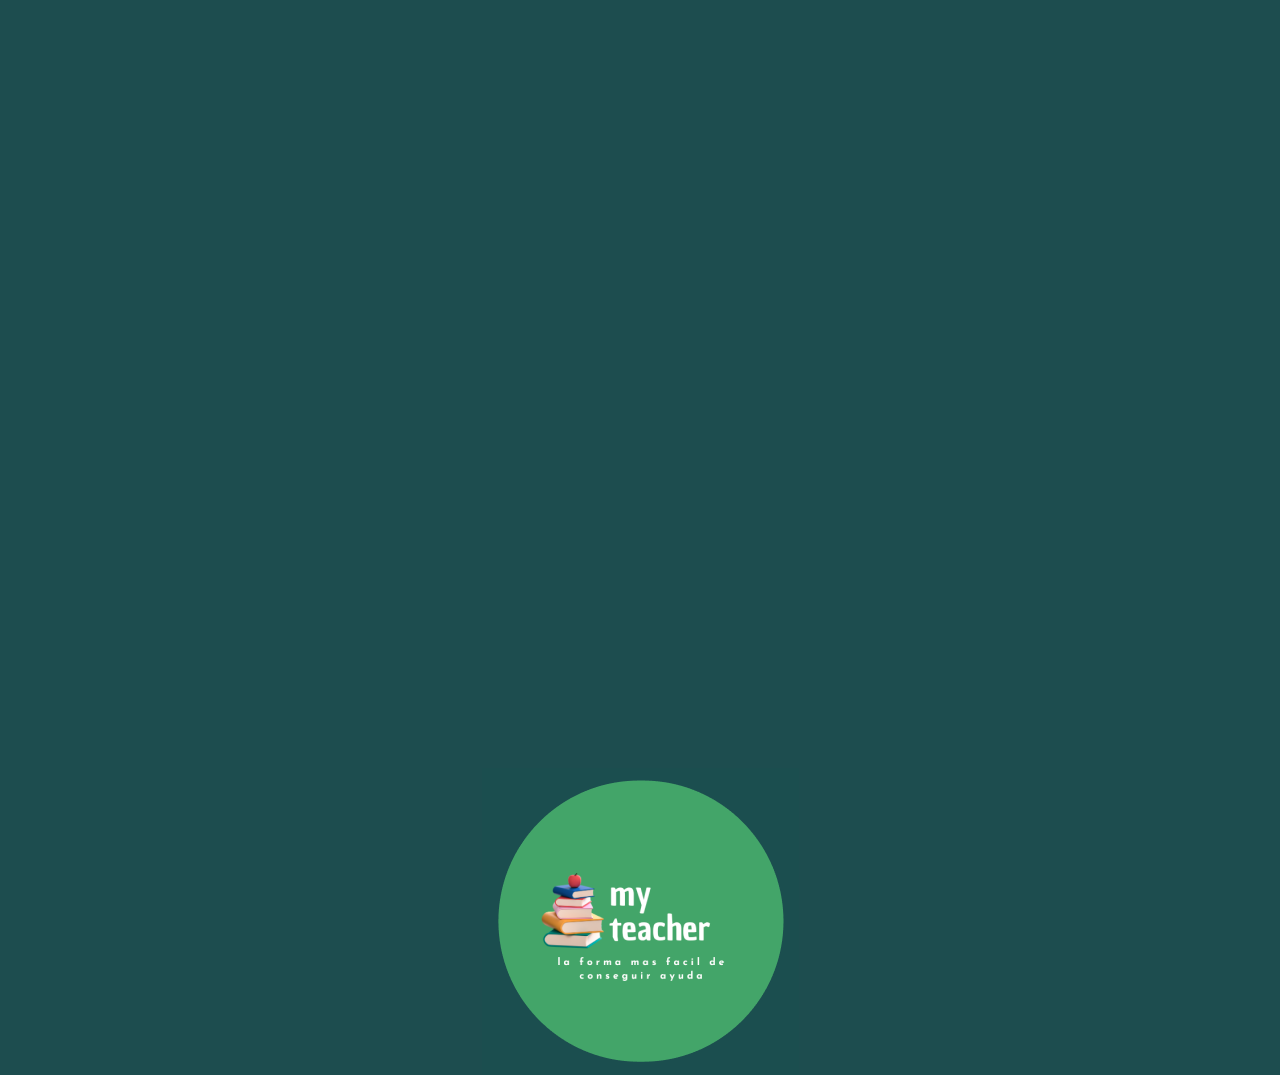
<file: www/vistas/index.html>
<!DOCTYPE html>
<html lang="en">
<head>
    <meta charset="UTF-8">
    <meta name="viewport" content="width=device-width, initial-scale=1.0">
    <link rel="stylesheet" href="./css/style.css">
    <link rel="shortcut icon" href="../img/icono.png" type="image/x-icon">
    <title>MyTeacher</title>
    <script>
        setTimeout(function(){
            window.location.href = "./login.html";
        },3000)
    </script>
</head>
<body>
    <div class="logo">
        <img class="icono" src="../img/icono.png" alt="icono">  
    </div>
    
</body>
</html>
</file>
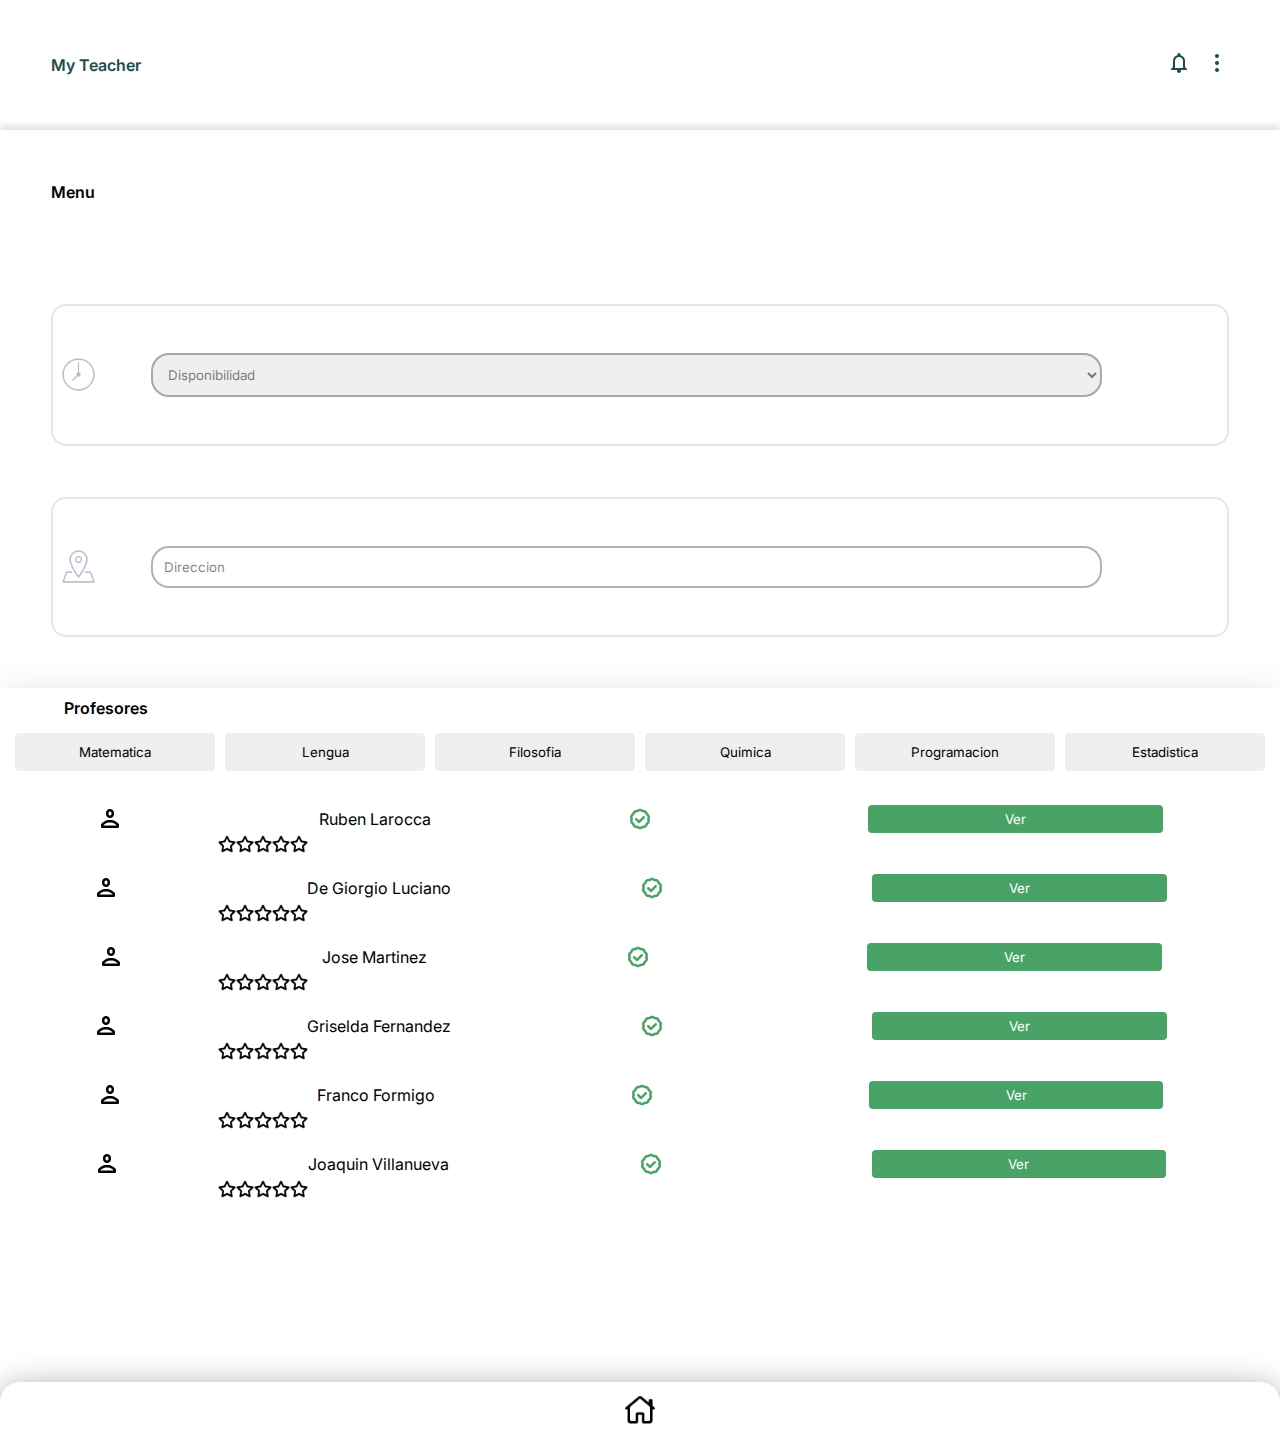
<file: www/vistas/buscarProfesor.html>
<!DOCTYPE html>
<html lang="en">
<head>
    <meta charset="UTF-8">
    <meta name="viewport" content="width=device-width, initial-scale=1.0">
    <link rel="shortcut icon" href="../img/icono.png" type="image/x-icon">
    <link rel="preconnect" href="https://fonts.googleapis.com">
    <link rel="preconnect" href="https://fonts.gstatic.com" crossorigin>
    <link href="https://fonts.googleapis.com/css2?family=Inter:ital,opsz,wght@0,14..32,100..900;1,14..32,100..900&display=swap" rel="stylesheet">
    <link rel="stylesheet" href="./css/buscarProfesor.css">
    <title>Buscar Profesor</title>
</head>
<body>
    <nav class="nav-menu">
        <div>
            <p>My Teacher</p>
        </div>
        <div>
            <button><img src="../img/notificacion.png" alt="notificaciones" class="icono-notificacion"></button>
            <button><img src="../img/botonH.png" alt="botonH"></button>
        </div>
    </nav>

    <div class="menu-buscarProfesor">
        <p>Menu</p>
        <div class="disponibilidad">
            <div>
                <img src="../img/horario.png" alt="horario">
                <select name="disponibilidad" id="disonibilidad">
                    <option value="" disabled selected>Disponibilidad</option>
                    <option value="6:00">6:00</option>
                    <option value="7:00">7:00</option>
                    <option value="8:00">8:00</option>
                    <option value="9:00">9:00</option>
                    <option value="10:00">10:00</option>
                    <option value="11:00">11:00</option>
                    <option value="12:00">12:00</option>
                    <option value="13:00">13:00</option>
                    <option value="14:00">14:00</option>
                    <option value="15:00">15:00</option>
                    <option value="16:00">16:00</option>
                    <option value="17:00">17:00</option>
                    <option value="18:00">18:00</option>
                    <option value="19:00">19:00</option>
                    <option value="20:00">20:00</option>
                </select>
            </div>
        </div>
        <div class="disponibilidad">
            <div>
                <img src="../img/direccion.png" alt="direccion">
                <input type="text" value="Direccion" id="direccion">
            </div>  
        </div>
    </div>

    <div class="profesores-menu1">
        <p class="profesores">Profesores</p>
        <div class="btnsFiltrados">
            <button>Matematica</button>
            <button>Lengua</button>
            <button>Filosofia</button>
            <button>Quimica</button>
            <button>Programacion</button>
            <button>Estadistica</button>
        </div>
        <div> 
            <div class="design-profesor2">
                <div class="profesor-design">
                    <img src="../img/persona.png" alt="persona">
                    <p>Ruben Larocca</p>
                    <img src="../img/check-profesor.png" alt="check-profesor">
                    <button class="btnVerProfesor">Ver</button>
                </div>
                <div class="estrella-valoracion">
                    <img src="../img/estrella-enNegro.png" alt="estrella-valoracion">  
                    <img src="../img/estrella-enNegro.png" alt="estrella-valoracion">  
                    <img src="../img/estrella-enNegro.png" alt="estrella-valoracion">  
                    <img src="../img/estrella-enNegro.png" alt="estrella-valoracion">  
                    <img src="../img/estrella-enNegro.png" alt="estrella-valoracion">  
                </div>
            </div>

            <div class="design-profesor2">
                <div class="profesor-design">
                    <img src="../img/persona.png" alt="persona">
                    <p>De Giorgio Luciano</p>
                    <img src="../img/check-profesor.png" alt="check-profesor">
                    <button class="btnVerProfesor">Ver</button>
                </div>
                <div class="estrella-valoracion">
                    <img src="../img/estrella-enNegro.png" alt="estrella-valoracion">  
                    <img src="../img/estrella-enNegro.png" alt="estrella-valoracion">  
                    <img src="../img/estrella-enNegro.png" alt="estrella-valoracion">  
                    <img src="../img/estrella-enNegro.png" alt="estrella-valoracion">  
                    <img src="../img/estrella-enNegro.png" alt="estrella-valoracion">  
                </div>
            </div>

            <div class="design-profesor2"> 
                <div class="profesor-design">
                    <img src="../img/persona.png" alt="persona">
                    <p>Jose Martinez</p>
                    <img src="../img/check-profesor.png" alt="check-profesor">
                    <button class="btnVerProfesor">Ver</button>
                </div>
                <div class="estrella-valoracion">
                    <img src="../img/estrella-enNegro.png" alt="estrella-valoracion">  
                    <img src="../img/estrella-enNegro.png" alt="estrella-valoracion">  
                    <img src="../img/estrella-enNegro.png" alt="estrella-valoracion">  
                    <img src="../img/estrella-enNegro.png" alt="estrella-valoracion">  
                    <img src="../img/estrella-enNegro.png" alt="estrella-valoracion">  
                </div>
            </div>

            <div class="design-profesor2">
                <div class="profesor-design">
                    <img src="../img/persona.png" alt="persona">
                    <p>Griselda Fernandez</p>
                    <img src="../img/check-profesor.png" alt="check-profesor">
                    <button class="btnVerProfesor">Ver</button>
                </div>
                <div class="estrella-valoracion">
                    <img src="../img/estrella-enNegro.png" alt="estrella-valoracion">  
                    <img src="../img/estrella-enNegro.png" alt="estrella-valoracion">  
                    <img src="../img/estrella-enNegro.png" alt="estrella-valoracion">  
                    <img src="../img/estrella-enNegro.png" alt="estrella-valoracion">  
                    <img src="../img/estrella-enNegro.png" alt="estrella-valoracion">  
                </div>
            </div>

            <div class="design-profesor2">
                <div class="profesor-design">
                    <img src="../img/persona.png" alt="persona">
                    <p>Franco Formigo</p>
                    <img src="../img/check-profesor.png" alt="check-profesor">
                    <button class="btnVerProfesor">Ver</button>
                </div>
                <div class="estrella-valoracion">
                    <img src="../img/estrella-enNegro.png" alt="estrella-valoracion">  
                    <img src="../img/estrella-enNegro.png" alt="estrella-valoracion">  
                    <img src="../img/estrella-enNegro.png" alt="estrella-valoracion">  
                    <img src="../img/estrella-enNegro.png" alt="estrella-valoracion">  
                    <img src="../img/estrella-enNegro.png" alt="estrella-valoracion">  
                </div>
            </div>

            <div class="design-profesor2">
                <div class="profesor-design">
                    <img src="../img/persona.png" alt="persona">
                    <p>Joaquin Villanueva</p>
                    <img src="../img/check-profesor.png" alt="check-profesor">
                    <button class="btnVerProfesor">Ver</button>
                </div>
                <div class="estrella-valoracion">
                    <img src="../img/estrella-enNegro.png" alt="estrella-valoracion">  
                    <img src="../img/estrella-enNegro.png" alt="estrella-valoracion">  
                    <img src="../img/estrella-enNegro.png" alt="estrella-valoracion">  
                    <img src="../img/estrella-enNegro.png" alt="estrella-valoracion">  
                    <img src="../img/estrella-enNegro.png" alt="estrella-valoracion">  
                </div>
            </div>
        </div>
    </div>

    <footer class="footer">
        <div class="footer-design">
            <a href="./menu.html"><img src="../img/home.png" alt="home"></a>
        </div>
    </footer>
</body>
</html>
</file>
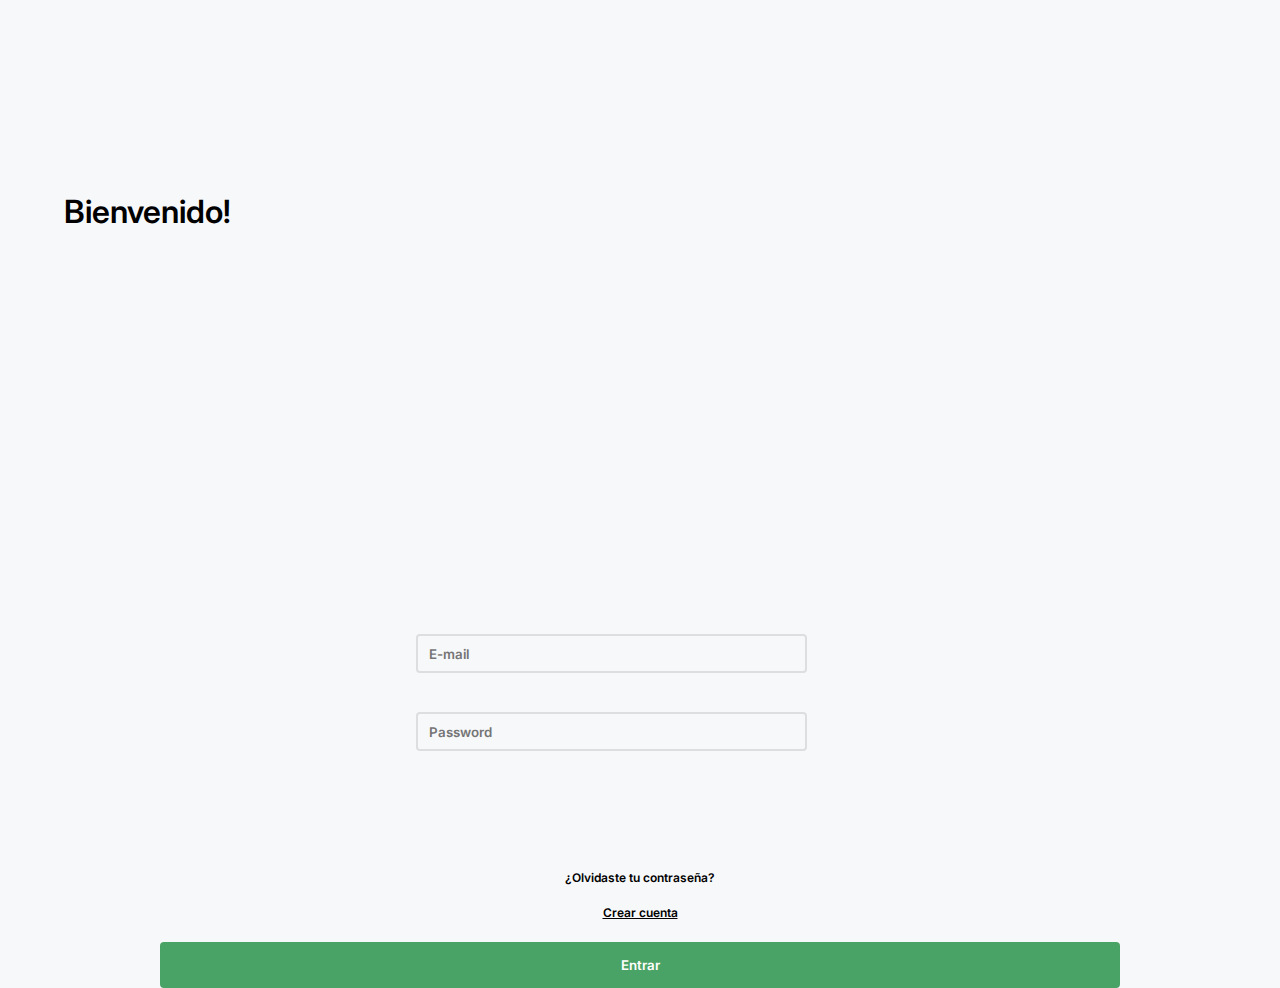
<file: www/vistas/login.html>
<!DOCTYPE html>
<html lang="en"> 
<head>
    <meta charset="UTF-8">
    <meta name="viewport" content="width=device-width, initial-scale=1.0">
    <link rel="stylesheet" href="./css/login.css">
    <link rel="shortcut icon" href="../img/icono.png" type="image/x-icon">
    <link rel="preconnect" href="https://fonts.googleapis.com">
    <link rel="preconnect" href="https://fonts.gstatic.com" crossorigin>
    <link href="https://fonts.googleapis.com/css2?family=Inter:ital,opsz,wght@0,14..32,100..900;1,14..32,100..900&display=swap" rel="stylesheet">

    <title>MyTeacher</title>
</head>
<body>
    <h1 class="login_h1">Bienvenido!</h1>
    <div class="inputs_login">
        <form action="">
            <input type="email" name="email" id="email" placeholder="E-mail">
            <input type="password" name="password" id="password" placeholder="Password">
        </form>
        
    </div>
    <div class="button_crearCuenta">
        <p>¿Olvidaste tu contraseña?</p>
        <a href="./registro.html"><p>Crear cuenta</p> </a>
        <button class="entrar_login" id="login">Entrar</button>
    </div>


    
    <script src="../controladores/login.js"></script>
</body>
</html>
</file>
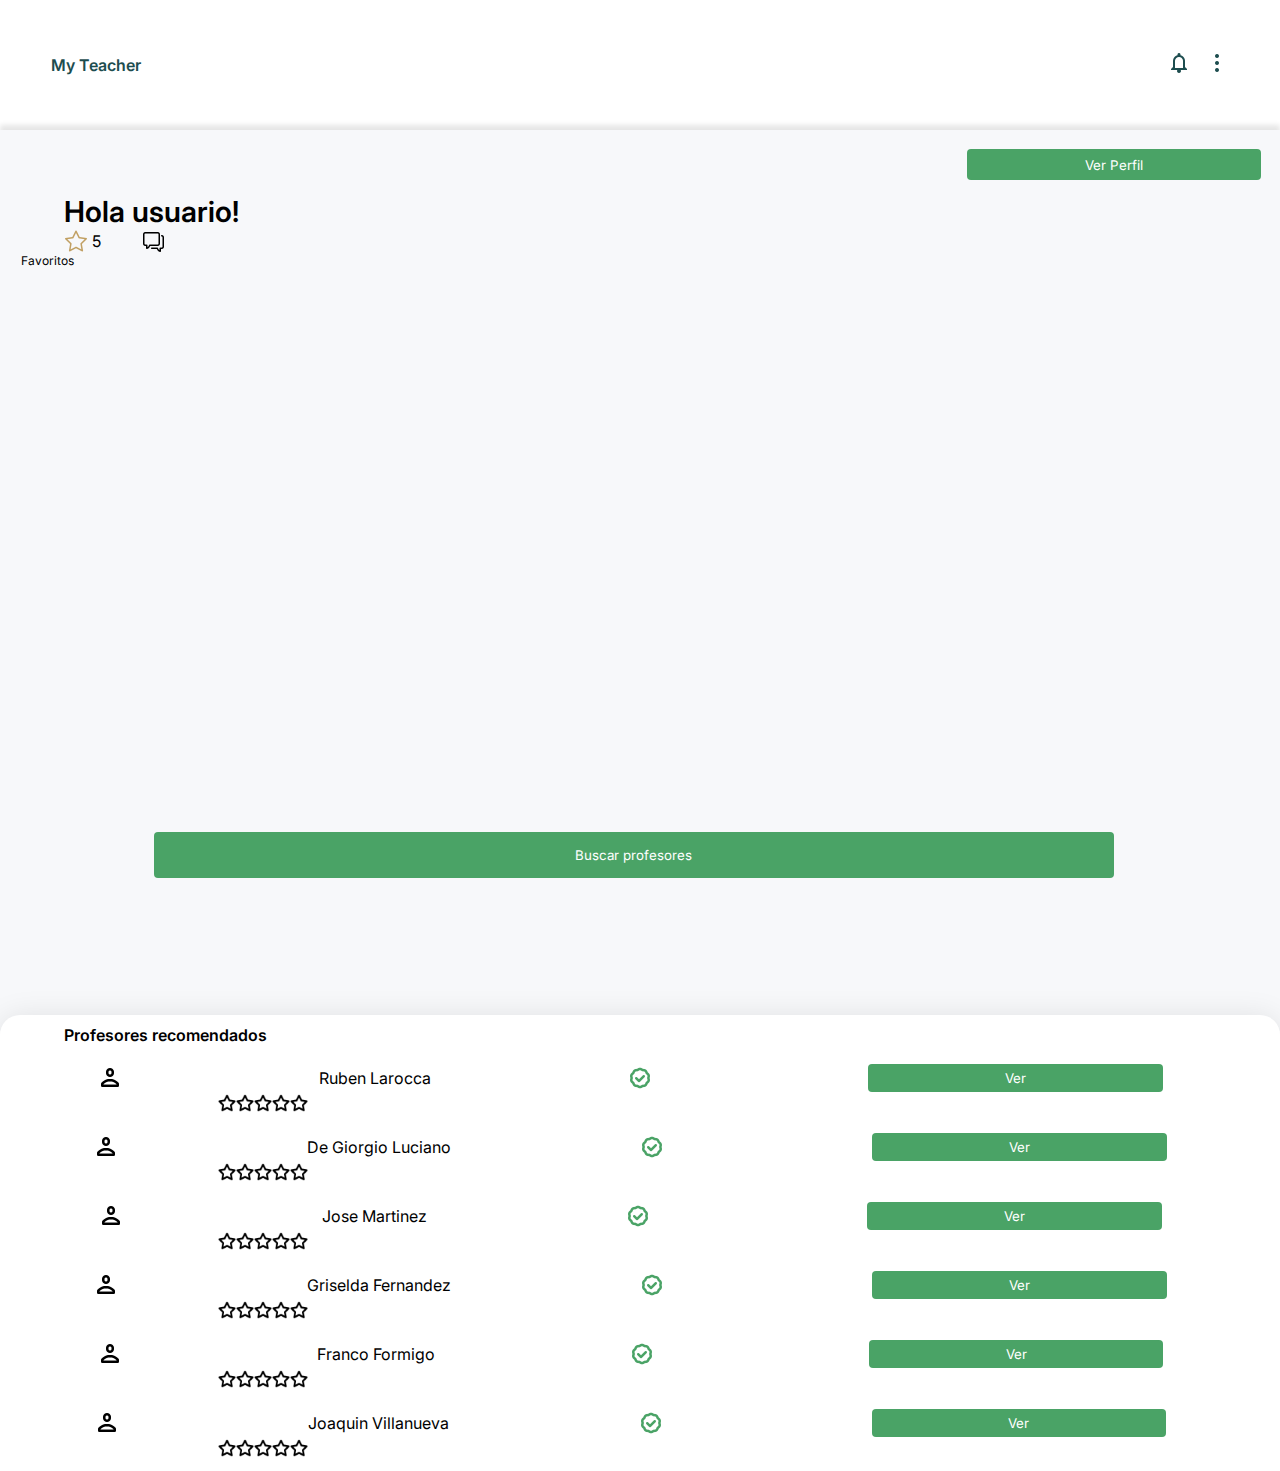
<file: www/vistas/menu.html>
<!DOCTYPE html>
<html lang="en">
<head>
    <meta charset="UTF-8">
    <meta name="viewport" content="width=device-width, initial-scale=1.0">
    <link rel="shortcut icon" href="../img/icono.png" type="image/x-icon">
    <link rel="preconnect" href="https://fonts.googleapis.com">
    <link rel="preconnect" href="https://fonts.gstatic.com" crossorigin>
    <link href="https://fonts.googleapis.com/css2?family=Inter:ital,opsz,wght@0,14..32,100..900;1,14..32,100..900&display=swap" rel="stylesheet">
    <link rel="stylesheet" href="./css/menu.css">
    <title>Menu</title>
</head>
<body>
    <nav class="nav-menu">
        <div>
            <p>My Teacher</p>
        </div>
        <div>
            <button><img src="../img/notificacion.png" alt="notificaciones" class="icono-notificacion"></button>
            <button><img src="../img/botonH.png" alt="botonH"></button>
        </div>
    </nav>
    
        <div class="menu-usuario">
            <div class="h1-verPerfil">
                <h1 class="h1-menu">Hola usuario!</h1>
                <button class="btnVerPerfil">Ver Perfil</button>
            </div>
            <div class="menu-usuario2">
                <img src="../img/estrella.png" alt="estrella">
                <p>5</p>
                <img src="../img/mensajes.png" alt="mensajes">
            </div>
            <p class="favoritos-size">Favoritos</p>
            <a href="./buscarProfesor.html"><button class="btnBuscarProfesores">Buscar profesores</button></a>
            
        </div>

    <div class="profesores-menu1">
        <p class="profesores-recomendados">Profesores recomendados</p>
        <div> 
            <div class="design-profesor2">
                <div class="profesor-design">
                    <img src="../img/persona.png" alt="persona">
                    <p>Ruben Larocca</p>
                    <img src="../img/check-profesor.png" alt="check-profesor">
                    <button class="btnVerProfesor">Ver</button>
                </div>
                <div class="estrella-valoracion">
                    <img src="../img/estrella-enNegro.png" alt="estrella-valoracion">  
                    <img src="../img/estrella-enNegro.png" alt="estrella-valoracion">  
                    <img src="../img/estrella-enNegro.png" alt="estrella-valoracion">  
                    <img src="../img/estrella-enNegro.png" alt="estrella-valoracion">  
                    <img src="../img/estrella-enNegro.png" alt="estrella-valoracion">  
                </div>
            </div>

            <div class="design-profesor2">
                <div class="profesor-design">
                    <img src="../img/persona.png" alt="persona">
                    <p>De Giorgio Luciano</p>
                    <img src="../img/check-profesor.png" alt="check-profesor">
                    <button class="btnVerProfesor">Ver</button>
                </div>
                <div class="estrella-valoracion">
                    <img src="../img/estrella-enNegro.png" alt="estrella-valoracion">  
                    <img src="../img/estrella-enNegro.png" alt="estrella-valoracion">  
                    <img src="../img/estrella-enNegro.png" alt="estrella-valoracion">  
                    <img src="../img/estrella-enNegro.png" alt="estrella-valoracion">  
                    <img src="../img/estrella-enNegro.png" alt="estrella-valoracion">  
                </div>
            </div>

            <div class="design-profesor2"> 
                <div class="profesor-design">
                    <img src="../img/persona.png" alt="persona">
                    <p>Jose Martinez</p>
                    <img src="../img/check-profesor.png" alt="check-profesor">
                    <button class="btnVerProfesor">Ver</button>
                </div>
                <div class="estrella-valoracion">
                    <img src="../img/estrella-enNegro.png" alt="estrella-valoracion">  
                    <img src="../img/estrella-enNegro.png" alt="estrella-valoracion">  
                    <img src="../img/estrella-enNegro.png" alt="estrella-valoracion">  
                    <img src="../img/estrella-enNegro.png" alt="estrella-valoracion">  
                    <img src="../img/estrella-enNegro.png" alt="estrella-valoracion">  
                </div>
            </div>

            <div class="design-profesor2">
                <div class="profesor-design">
                    <img src="../img/persona.png" alt="persona">
                    <p>Griselda Fernandez</p>
                    <img src="../img/check-profesor.png" alt="check-profesor">
                    <button class="btnVerProfesor">Ver</button>
                </div>
                <div class="estrella-valoracion">
                    <img src="../img/estrella-enNegro.png" alt="estrella-valoracion">  
                    <img src="../img/estrella-enNegro.png" alt="estrella-valoracion">  
                    <img src="../img/estrella-enNegro.png" alt="estrella-valoracion">  
                    <img src="../img/estrella-enNegro.png" alt="estrella-valoracion">  
                    <img src="../img/estrella-enNegro.png" alt="estrella-valoracion">  
                </div>
            </div>

            <div class="design-profesor2">
                <div class="profesor-design">
                    <img src="../img/persona.png" alt="persona">
                    <p>Franco Formigo</p>
                    <img src="../img/check-profesor.png" alt="check-profesor">
                    <button class="btnVerProfesor">Ver</button>
                </div>
                <div class="estrella-valoracion">
                    <img src="../img/estrella-enNegro.png" alt="estrella-valoracion">  
                    <img src="../img/estrella-enNegro.png" alt="estrella-valoracion">  
                    <img src="../img/estrella-enNegro.png" alt="estrella-valoracion">  
                    <img src="../img/estrella-enNegro.png" alt="estrella-valoracion">  
                    <img src="../img/estrella-enNegro.png" alt="estrella-valoracion">  
                </div>
            </div>

            <div class="design-profesor2">
                <div class="profesor-design">
                    <img src="../img/persona.png" alt="persona">
                    <p>Joaquin Villanueva</p>
                    <img src="../img/check-profesor.png" alt="check-profesor">
                    <button class="btnVerProfesor">Ver</button>
                </div>
                <div class="estrella-valoracion">
                    <img src="../img/estrella-enNegro.png" alt="estrella-valoracion">  
                    <img src="../img/estrella-enNegro.png" alt="estrella-valoracion">  
                    <img src="../img/estrella-enNegro.png" alt="estrella-valoracion">  
                    <img src="../img/estrella-enNegro.png" alt="estrella-valoracion">  
                    <img src="../img/estrella-enNegro.png" alt="estrella-valoracion">  
                </div>
            </div>
        </div>
    </div>
    
    
    
</body>
</html>
</file>
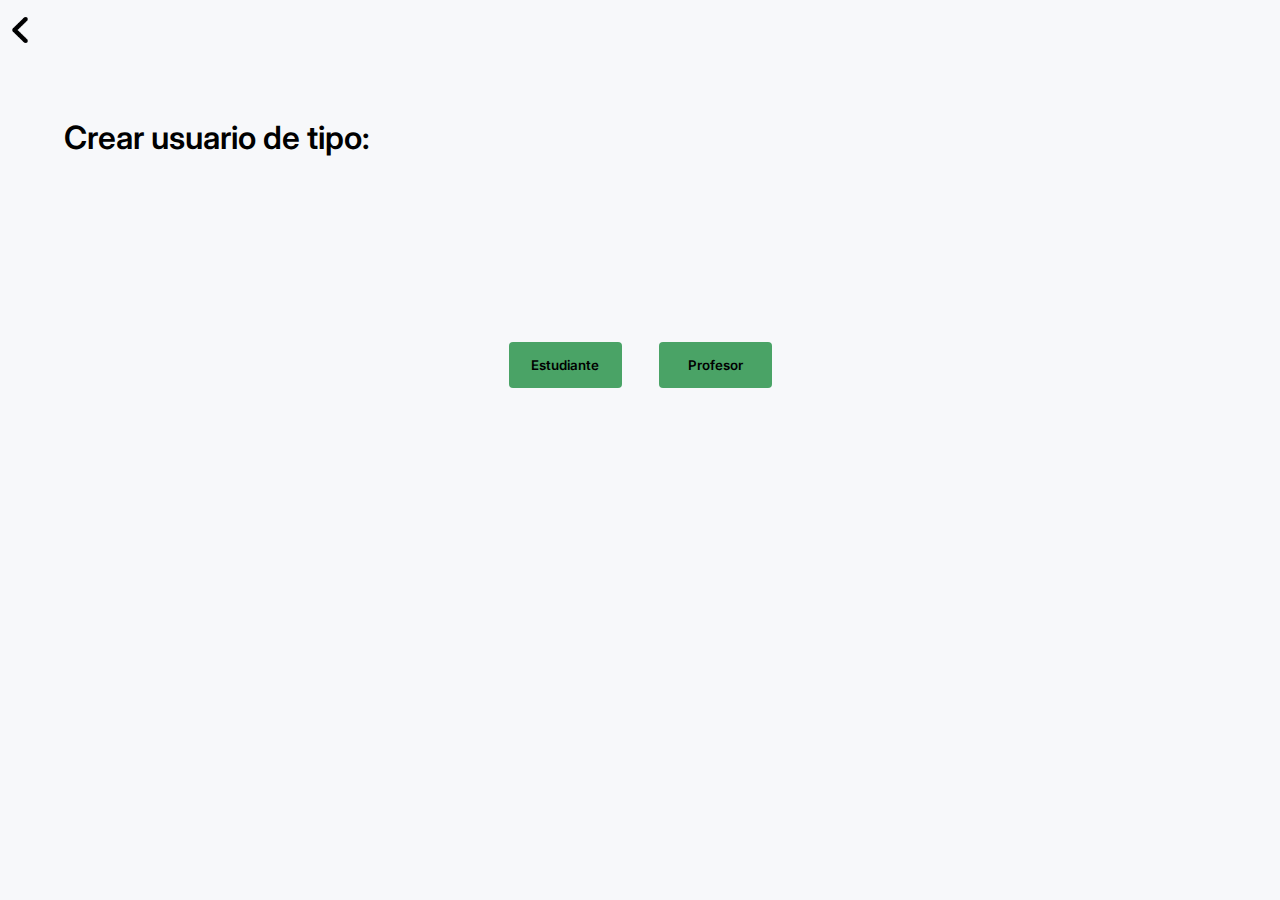
<file: www/vistas/registro.html>
<!DOCTYPE html>
<html lang="en">
<head>
    <meta charset="UTF-8">
    <meta name="viewport" content="width=device-width, initial-scale=1.0">
    <link rel="shortcut icon" href="../img/icono.png" type="image/x-icon">
    <link rel="preconnect" href="https://fonts.googleapis.com">
    <link rel="preconnect" href="https://fonts.gstatic.com" crossorigin>
    <link href="https://fonts.googleapis.com/css2?family=Inter:ital,opsz,wght@0,14..32,100..900;1,14..32,100..900&display=swap" rel="stylesheet">
    <link rel="stylesheet" href="./css/registro.css">
    <title>Registro</title>
</head>
<body>
    <a href="./login.html"><img  class="atras" src="../img/atras.png" alt="atras"></a>
    <h1 class="login_h1">Crear usuario de tipo:</h1>

        <div class="btnUsuarios">
            <a href="./registroEstudiante.html" id="btnRegistro"><button value="estudiante" id="estudiante">Estudiante</button></a>
            <a href="./registroProfesor.html" id="btnRegistro"><button value="profesor" id="profesor">Profesor</button></a>
        </div>
</body>
</html>
</file>
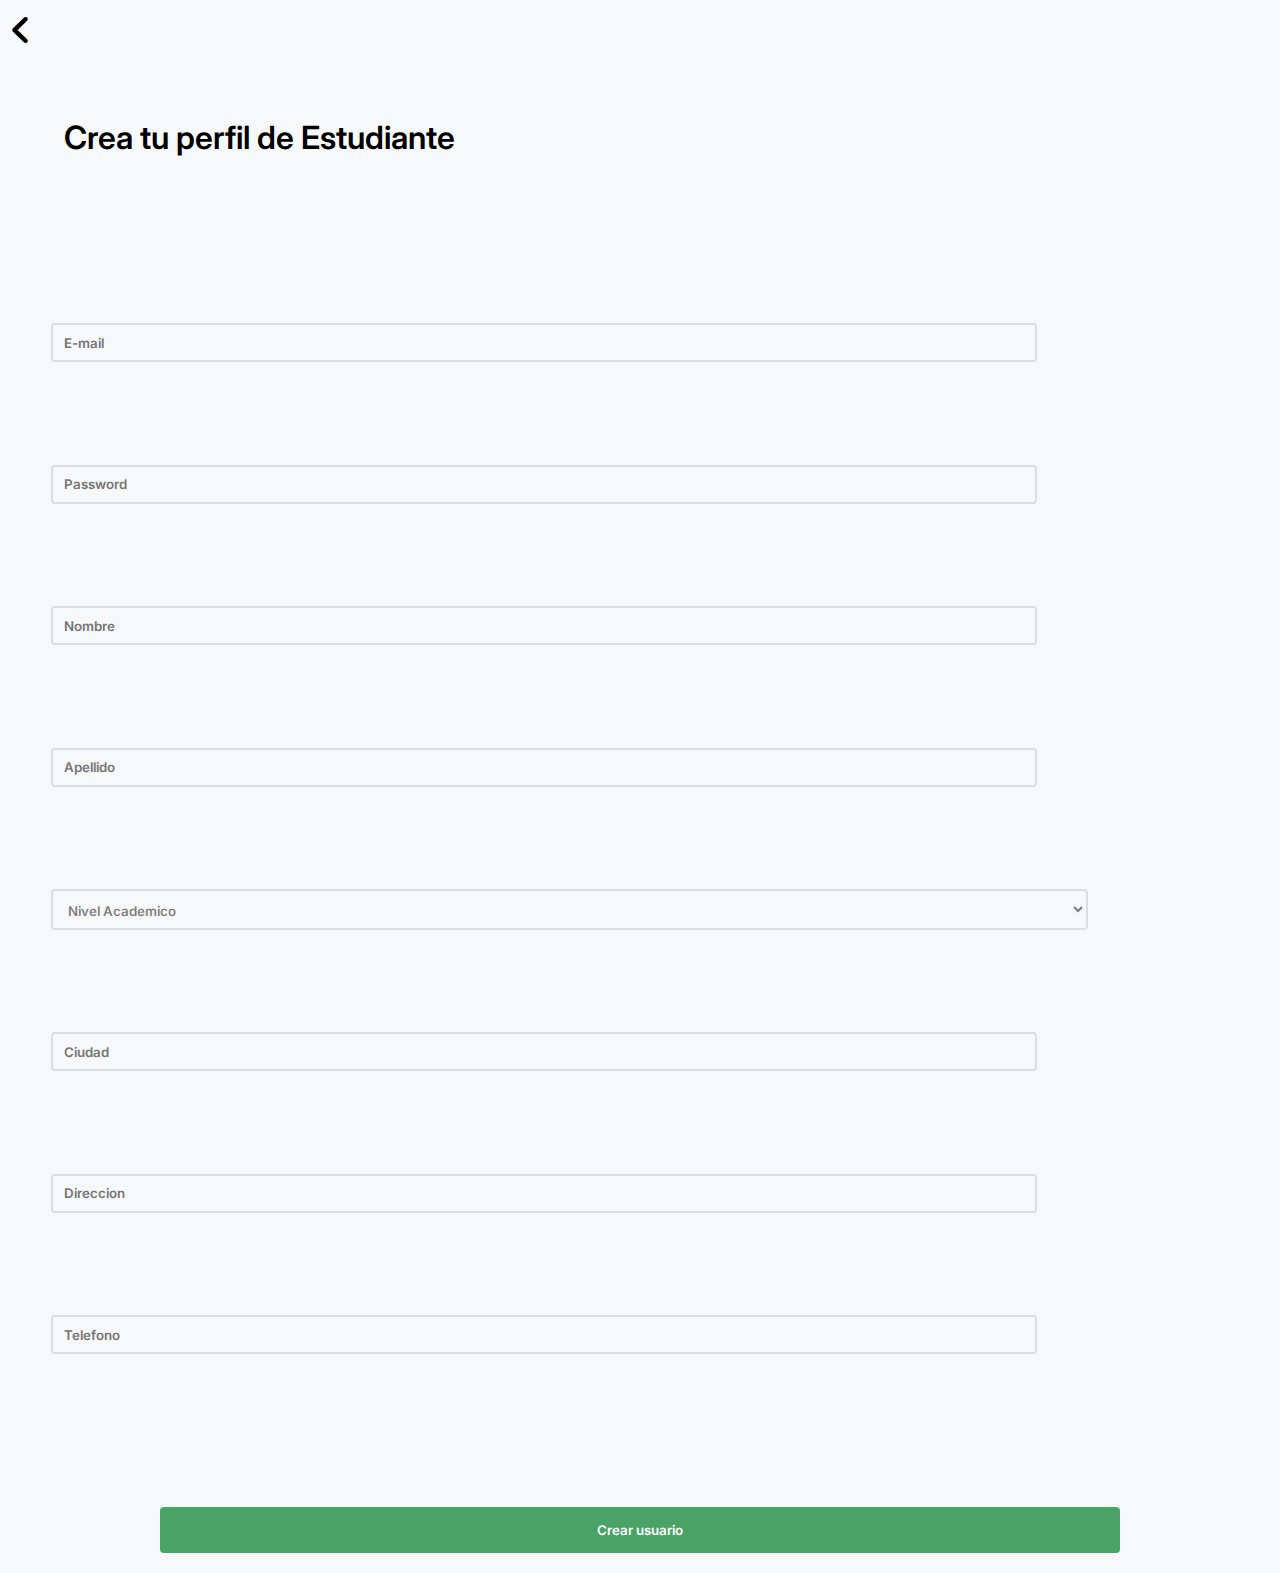
<file: www/vistas/registroEstudiante.html>
<!DOCTYPE html>
<html lang="en">
<head>
    <meta charset="UTF-8">
    <meta name="viewport" content="width=device-width, initial-scale=1.0">
    <link rel="shortcut icon" href="../img/icono.png" type="image/x-icon">
    <link rel="preconnect" href="https://fonts.googleapis.com">
    <link rel="preconnect" href="https://fonts.gstatic.com" crossorigin>
    <link href="https://fonts.googleapis.com/css2?family=Inter:ital,opsz,wght@0,14..32,100..900;1,14..32,100..900&display=swap" rel="stylesheet">
    <link rel="stylesheet" href="./css/registro.css">
    <title>Registro Estudiante</title>
</head>
<body>
    <a href="./registro.html"><img  class="atras" src="../img/atras.png" alt="atras"></a>
    <h1 class="login_h1">Crea tu perfil de Estudiante</h1>
    <div class="inputs_login">
        <form action="">
            <label>
                <input type="email" name="email" id="email" placeholder="E-mail">
            </label>
            <br>
            <label>
                <input type="password" name="password" id="password" placeholder="Password">
            </label>
            <br>
            <label>
                <input type="text" name="nombre" id="nombre" placeholder="Nombre">
            </label>
            <br>
           <label>
                <input type="text" name="apellido" id="apellido" placeholder="Apellido">
           </label>
            <br>
            <label for="nivelEducativo">
                <select name="niveles" id="niveles">
                    <option value="" disabled selected>Nivel Academico</option>
                    <option value="secundario">Secundario</option>
                    <option value="terciario">Terciario</option>
                    <option value="universitario">Universitario</option>
                </select>
            </label>
            <br>
            <label for="">
                <input type="text" name="ciudad" id="ciudad" placeholder="Ciudad">
            </label>
            <br>
            <label for="">
                <input type="text" name="direccion" id="direccion" placeholder="Direccion">
            </label>
            <br>
            <label>
                <input type="tel" name="telefono" id="telefono" placeholder="Telefono">
            </label>
            <br>
            
            <div class="btnCrearCuenta">
                <button type="submit" value="enviar" class="crear_cuenta">Crear usuario</button>
            </div>
            
        </form>
    </div>
</body>
</html>
</file>
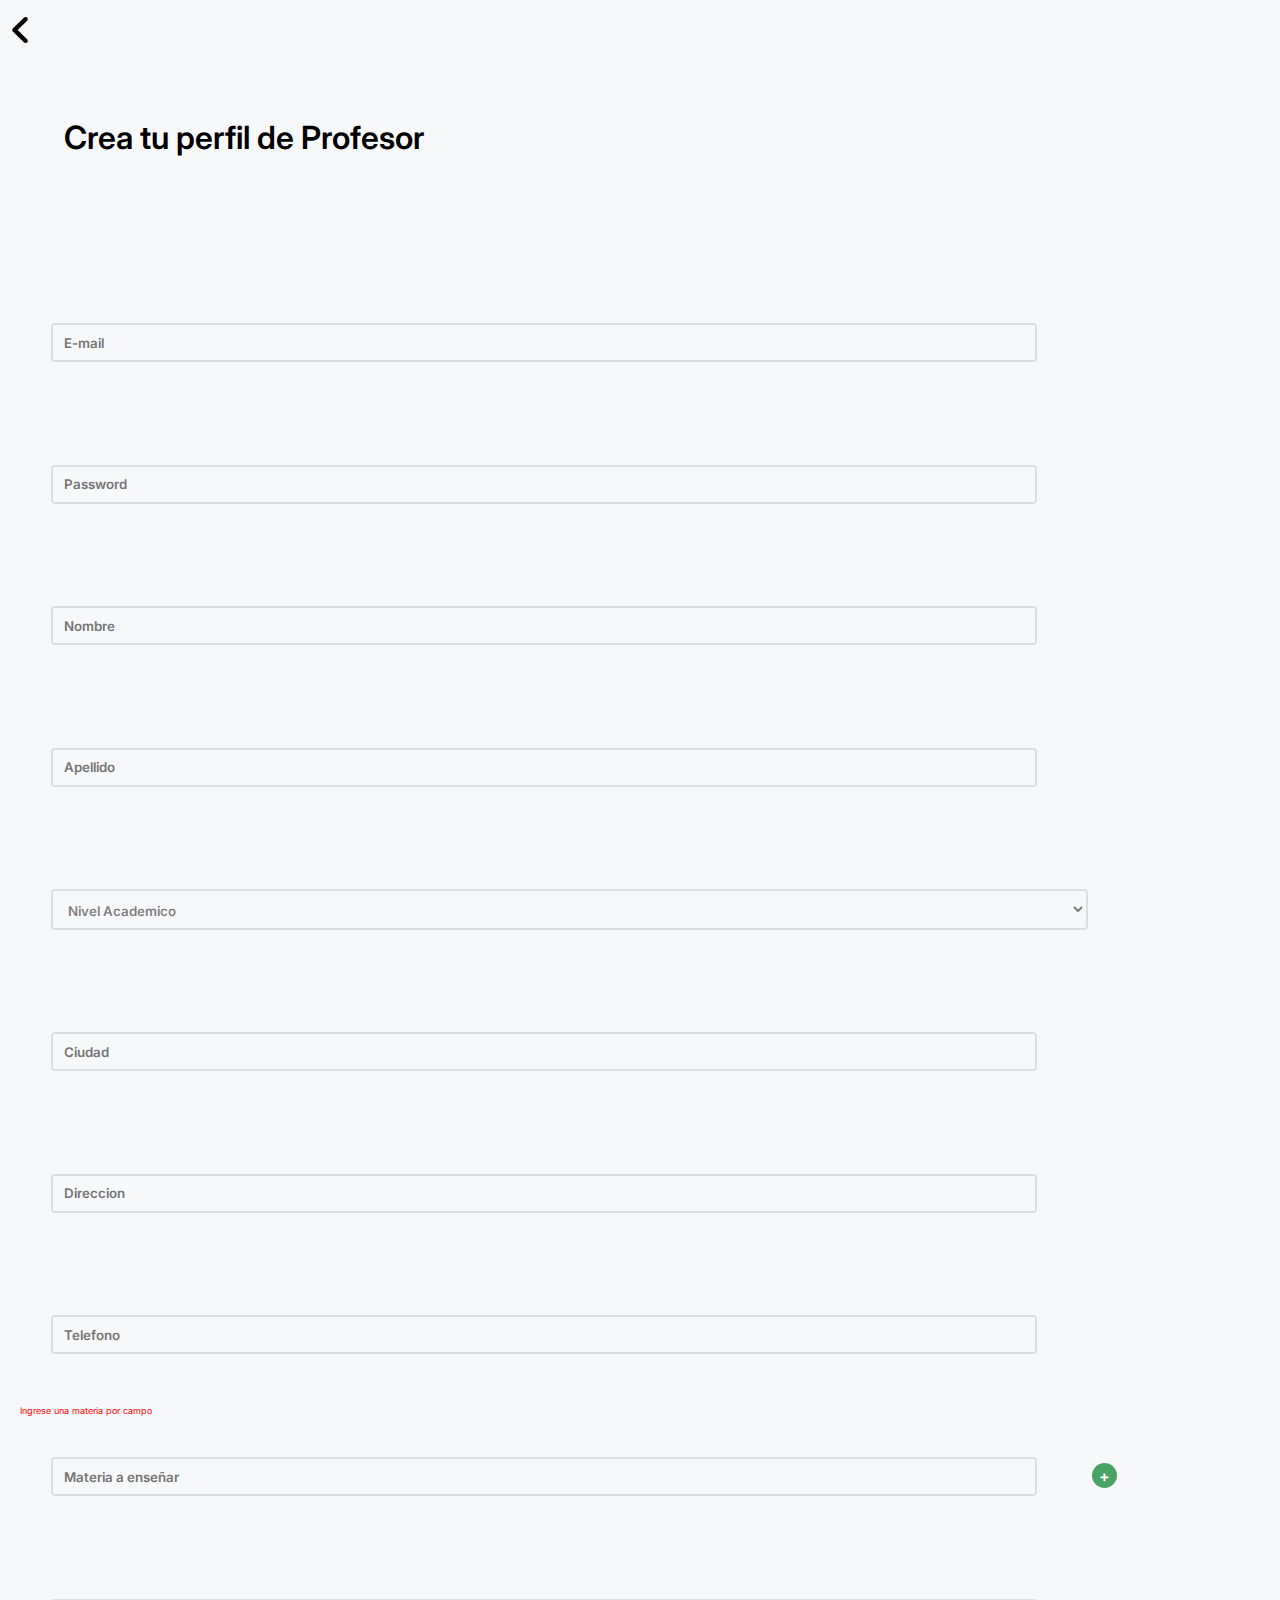
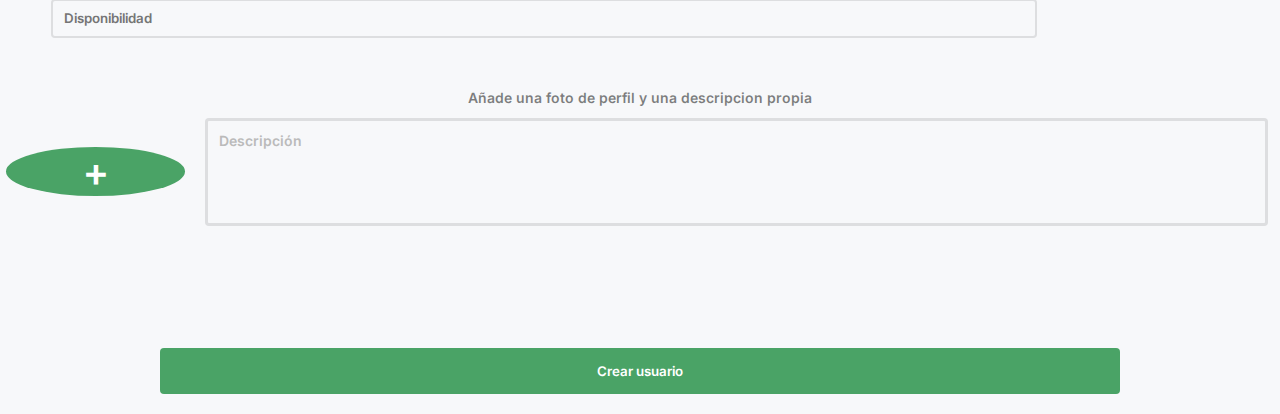
<file: www/vistas/registroProfesor.html>
<!DOCTYPE html>
<html lang="en">
<head>
    <meta charset="UTF-8">
    <meta name="viewport" content="width=device-width, initial-scale=1.0">
    <link rel="shortcut icon" href="../img/icono.png" type="image/x-icon">
    <link rel="preconnect" href="https://fonts.googleapis.com">
    <link rel="preconnect" href="https://fonts.gstatic.com" crossorigin>
    <link href="https://fonts.googleapis.com/css2?family=Inter:ital,opsz,wght@0,14..32,100..900;1,14..32,100..900&display=swap" rel="stylesheet">
    <link rel="stylesheet" href="./css/registro.css">
    <title>Registro Profesor</title>
</head>
<body>
    <a href="./registro.html"><img  class="atras" src="../img/atras.png" alt="atras"></a>
    <h1 class="login_h1">Crea tu perfil de Profesor</h1>
    <div class="inputs_login">
        <form action="" id="form-register">
            <label>
                <input type="email" name="email" id="email" placeholder="E-mail">
            </label>
            <br>
            <label>
                <input type="password" name="password" id="password" placeholder="Password">
            </label>
            <br>
            <label>
                <input type="text" name="nombre" id="nombre" placeholder="Nombre">
            </label>
            <br>
           <label>
                <input type="text" name="apellido" id="apellido" placeholder="Apellido">
           </label>
            <br>
            <label for="nivelEducativo">
                <select name="niveles" id="niveles">
                    <option value="" disabled selected>Nivel Academico</option>
                    <option value="secundario">Secundario</option>
                    <option value="terciario">Terciario</option>
                    <option value="universitario">Universitario</option>
                </select>
            </label>
            <br>
            <label>
                <input type="text" name="ciudad" id="ciudad" placeholder="Ciudad">
            </label>
            <br>
            <label>
                <input type="text" name="direccion" id="direccion" placeholder="Direccion">
            </label>
            <br>
            <label>
                <input type="tel" name="telefono" id="telefono" placeholder="Telefono">
            </label>
            <br>
            <label id="registro_de_materias">
                <p id="textos_forms">Ingrese una materia por campo</p>
                <input type="text" name="materias[]" id="materias" placeholder="Materia a enseñar">
            </label>
            <button id="agregar_materia">+</button>
            <br>
            <label>
                <input type="text" name="disponibilidad" id="disponibilidad" placeholder="Disponibilidad">
            </label>
            <br>

            <p class="añadirFotoRegistro">Añade una foto de perfil y una descripcion propia</p>
             
             <div class="profile-upload">
                <input type="file" id="file-upload" accept="image/*">
                <label for="file-upload">+</label>
                <textarea name="descripcion" id="descripcion" placeholder="Descripción"></textarea>
            </div>
            <br>
        
            <div class="btnCrearCuenta">
                <button type="submit" value="enviar" class="crear_cuenta">Crear usuario</button>
            </div>
            
        </form>
    </div>
    <script src="../controladores/index.js"></script>
</body>
</html>
</file>
<file: www/vistas/css/style.css>
*{
    padding: 0px;
    margin: 0px;
    background-color: #1D4D4F;
}
.icono{

    margin-top: 60%;
}

.logo{
    display: flex;
    align-items: center;
    justify-content: center;
}
</file>
<file: www/vistas/css/buscarProfesor.css>
*{
    padding: 0px;
    margin: 0px;
    box-sizing: border-box;
    font-family: "Inter", sans-serif;
}

.nav-menu{
    display: flex;
    align-items: center;
    justify-content: space-between;
    margin: 4%;
    color: #1D4D4F;
}
.nav-menu p{
    font-weight: 600;
}
.nav-menu button{
    border: none;
    background-color: white;
}
.icono-notificacion{
    width: 24px;
    margin-right: 10px;
}

.menu-buscarProfesor{
    box-shadow: 0 -5px 5px rgba(0, 0, 0, 0.1);
}
.menu-buscarProfesor p{
    font-weight: 600;
    padding: 4%;
}

.disponibilidad{
    margin: 4%;
    border-radius: 15px;
    border: 2px solid rgba(0, 0, 0, 0.1);
}
.disponibilidad div{
    display: flex;
    align-items: center;
}
.disponibilidad img{
    width: 51px;
    padding: 8px
}
.disponibilidad select{
    margin: 4%;
    padding: 11px;
    border: 3px solid rgba(0, 0, 0, 0.3);
    width: 81%;
    border-width: 2px;
    border-radius: 18px;
    color: rgba(0, 0, 0, 0.5);
}
.disponibilidad input{
    margin: 4%;
    padding: 11px;
    border: 3px solid rgba(0, 0, 0, 0.3);
    width: 81%;
    border-width: 2px;
    border-radius: 18px;
    color: rgba(0, 0, 0, 0.5);
}

.btnVerProfesor{
    background-color: #4AA366;
    color: black;
    width: 23%;
    margin-top: 12px;
    height: 28px;
    margin: 19px;
    border-radius: 4px;
    border: none;
    color: white;
}
.profesor-design{
    display: flex;
    align-items: center;
    flex-direction: row;
    justify-content: space-around;
}
.estrella-valoracion{
    display: flex;
    flex-direction: row;
    margin-left: 17%;
    margin-top: -17px;
}
.estrella-valoracion img{
    width: 18px;
}

.profesores{
    margin-left: 5%;
    font-weight: 600;
    margin-top: 30px;
    padding-top: 10px;
}

.profesores-menu1{

    box-shadow: 0 2px 30px rgba(0, 0, 0, 0.1);
    background-color: #ffffff;
    padding-bottom: 15%;
}

.design-profesor2{
    margin-bottom: 2px;
}

.btnsFiltrados{
    display: flex;
    overflow-x: auto;
    white-space: nowrap;
    padding: 10px;
}
.btnsFiltrados button{
    padding: 11px;
    color: black;
    width: 29%;
    margin-top: 12px;
    height: 38px;
    margin: 5px;
    border-radius: 4px;
    border: none;
}

.footer{
    border-radius: 20px 20px 0 0;
    box-shadow: 0 2px 30px rgba(0, 0, 0, 0.30);
    margin-top: -10px;
    background-color: white;
}

.footer-design{
    display: flex;
    align-items: center;
    justify-content: space-evenly;
    padding-top: 9px;
}
.footer-design img{
    width: 40px;
}
</file>
<file: www/vistas/css/login.css>
*{
    padding: 0px;
    margin: 0px;
    background-color: #F7F8FA; 
    font-family: "Inter", sans-serif;
    font-optical-sizing: auto;
    font-weight: 600;
    font-style: normal;
}
.login_h1{
    font-family: "Inter", sans-serif;
    font-optical-sizing: auto;
    font-weight: 600;
    font-style: normal;
    margin-top: 15%;
    margin-left: 5%;
}
.inputs_login{
    display: flex;
    flex-direction: column;
    align-items: center;
    margin-top: 30%;
}
.inputs_login input{
    margin: 4%;
    padding: 11px;
    border: 3px solid rgba(0, 0, 0, 0.1);
    width: 75%;
    height: 13px;
    border-width: 2px;
    border-radius: 4px;
}
.button_crearCuenta{
    display: flex;
    flex-direction: column;
    align-items: center;
    font-size: 12px;
    margin-top: 7%;
}
.button_crearCuenta p{
    margin: 10px
}
.button_crearCuenta a{
    color: black;
}

.entrar_login{
    background-color: #4AA366;
    color: white;
    width: 75%;
    margin-top: 12px;
    height: 46px;
    border-radius: 4px;
    border: none;
}
</file>
<file: www/vistas/css/menu.css>
*{
    padding: 0px;
    margin: 0px;
    box-sizing: border-box;
    font-family: "Inter", sans-serif;
}

.nav-menu{
    display: flex;
    align-items: center;
    justify-content: space-between;
    margin: 4%;
    color: #1D4D4F;
}
.nav-menu p{
    font-weight: 600;
}
.nav-menu button{
    border: none;
    background-color: white;
}
.icono-notificacion{
    width: 24px;
    margin-right: 10px;
}

.menu-usuario{
    background-color: #F7F8FA;
    
}
.h1-menu{
    font-family: "Inter", sans-serif;
    font-optical-sizing: auto;
    font-weight: 600;
    font-style: normal;
    margin-top: 5%;
    margin-left: 5%;
    font-size: 29px;
}
.btnVerPerfil{
    background-color: #4AA366;
    color: black;
    width: 23%;
    margin-top: 12px;
    height: 31px;
    margin: 19px;
    border-radius: 4px;
    border: none;
    color: white;
}

.btnVerPerfil:hover{
    background-color: #37834f;
}

.h1-verPerfil{
    display: flex;
    align-items: flex-start;
    justify-content: space-between;
    flex-direction: row;
    box-shadow: 0 -5px 5px rgba(0, 0, 0, 0.1);
}

.menu-usuario2{
    display: flex;
    align-items: center;
    margin-left: 5%;
}
.menu-usuario2 p{
    margin-left: 4px;
    margin-right: 40px;
}
.favoritos-size{
    margin-left: 21px;
    font-size: 12px;
}
.btnBuscarProfesores{
    background-color: #4AA366;
    color: white;
    width: 75%;
    margin-top: 44%;
    height: 46px;
    margin-bottom: 12%;
    border-radius: 4px;
    border: none;
    margin-left: 12%;
}

.btnVerProfesor{
    background-color: #4AA366;
    color: black;
    width: 23%;
    margin-top: 12px;
    height: 28px;
    margin: 19px;
    border-radius: 4px;
    border: none;
    color: white;
}
.profesor-design{
    display: flex;
    align-items: center;
    flex-direction: row;
    justify-content: space-around;
}
.estrella-valoracion{
    display: flex;
    flex-direction: row;
    margin-left: 17%;
    margin-top: -17px;
}
.estrella-valoracion img{
    width: 18px;
}

.profesores-recomendados{
    margin-left: 5%;
    font-weight: 600;
    margin-top: -16px;
    padding-top: 10px;
}

.profesores-menu1{
    border-radius: 20px 20px 0 0;
    box-shadow: 0 2px 30px rgba(0, 0, 0, 0.1);
    background-color: #ffffff;
    padding-bottom: 12px;
}

.design-profesor2{
    margin-bottom: 2px;
}
</file>
<file: www/vistas/css/registro.css>
*{
    padding: 0px;
    margin: 0px;
    background-color: #F7F8FA; 
    font-family: "Inter", sans-serif;
    font-optical-sizing: auto;
    font-weight: 600;
    font-style: normal;
}
.atras{
    width: 40px;
    margin-top: 10px;
}
.login_h1{
    font-family: "Inter", sans-serif;
    font-optical-sizing: auto;
    font-weight: 600;
    font-style: normal;
    margin-top: 5%;
    margin-left: 5%;
}
.inputs_login{
    display: flex;
    flex-direction: column;
    align-items: stretch;
    margin-top: 9%;
}
.inputs_login input{
    margin: 4%;
    padding: 11px;
    border: 3px solid rgba(0, 0, 0, 0.1);
    width: 75%;
    height: 13px;
    border-width: 2px;
    border-radius: 4px;
}
.inputs_login select{
    margin: 4%;
    padding: 11px;
    border: 3px solid rgba(0, 0, 0, 0.1);
    width: 81%;
    height: 41px;
    border-width: 2px;
    border-radius: 4px;
    color: rgba(0, 0, 0, 0.5)
}
.btnCrearCuenta{
    display: flex;
    flex-direction: column;
    align-items: center;
    font-size: 12px;
    margin-top: 7%;
}
.btnCrearCuenta p{
    margin: 10px
}

.crear_cuenta{
    background-color: #4AA366;
    color: white;
    width: 75%;
    margin-top: 12px;
    height: 46px;
    border-radius: 4px;
    border: none;
    margin-bottom: 20px;
}

.btnUsuarios{
    display: flex;
    flex-direction: row;
    justify-content: center;
    font-size: 12px;
    margin: 13%;
}

.btnUsuarios button{
    background-color: #4AA366;
    color: black;
    width: 75%;
    margin-top: 12px;
    height: 46px;
    margin: 19px;
    border-radius: 4px;
    border: none;
}

.btnUsuarios button:hover{
    background-color: #37834f;
}

textarea {
    margin-right: 12px;
    flex-grow: 1;
    padding: 11px;
    border: 3px solid rgba(0, 0, 0, 0.1);
    border-radius: 4px;
    font-size: 14px;
    resize: none;
    outline: none;
    height: 80px;
    min-width: 200px;
}

textarea::placeholder {
    color: #bbb;
}

.profile-upload {
    display: flex;
    flex-direction: row;
    align-items: center;
    gap: 20px;
    width: 100%;
}

.profile-upload input[type="file"] {
    display: none;
}

.profile-upload label {
    display: block;
    background-color: #4AA366;
    width: 14%;
    height: 100%;
    border-radius: 50%;
    display: flex;
    justify-content: center;
    align-items: center;
    color: white;
    font-size: 40px;
    cursor: pointer;
    margin-left: 6px;
}

.profile-upload label:hover {
    background-color: #37834f;
}

.añadirFotoRegistro{
    font-size: 14px;
    display: flex;
    justify-content: center;
    margin-bottom: 12px;
    color: rgba(0, 0, 0, 0.5)
}

#agregar_materia{
    border-radius: 15px;
    width: 25px;
    height: 25px;
    font-size: 16px;
    background-color: #4AA366;
    color: white;
    border: 4px;
}

#textos_forms {
    font-size: 9px;
    margin-left: 20px;
    margin-bottom: -10px;
    color: red;
    font-weight: normal;
}

#btnRegistro{
    width: 150px;
}
</file>
